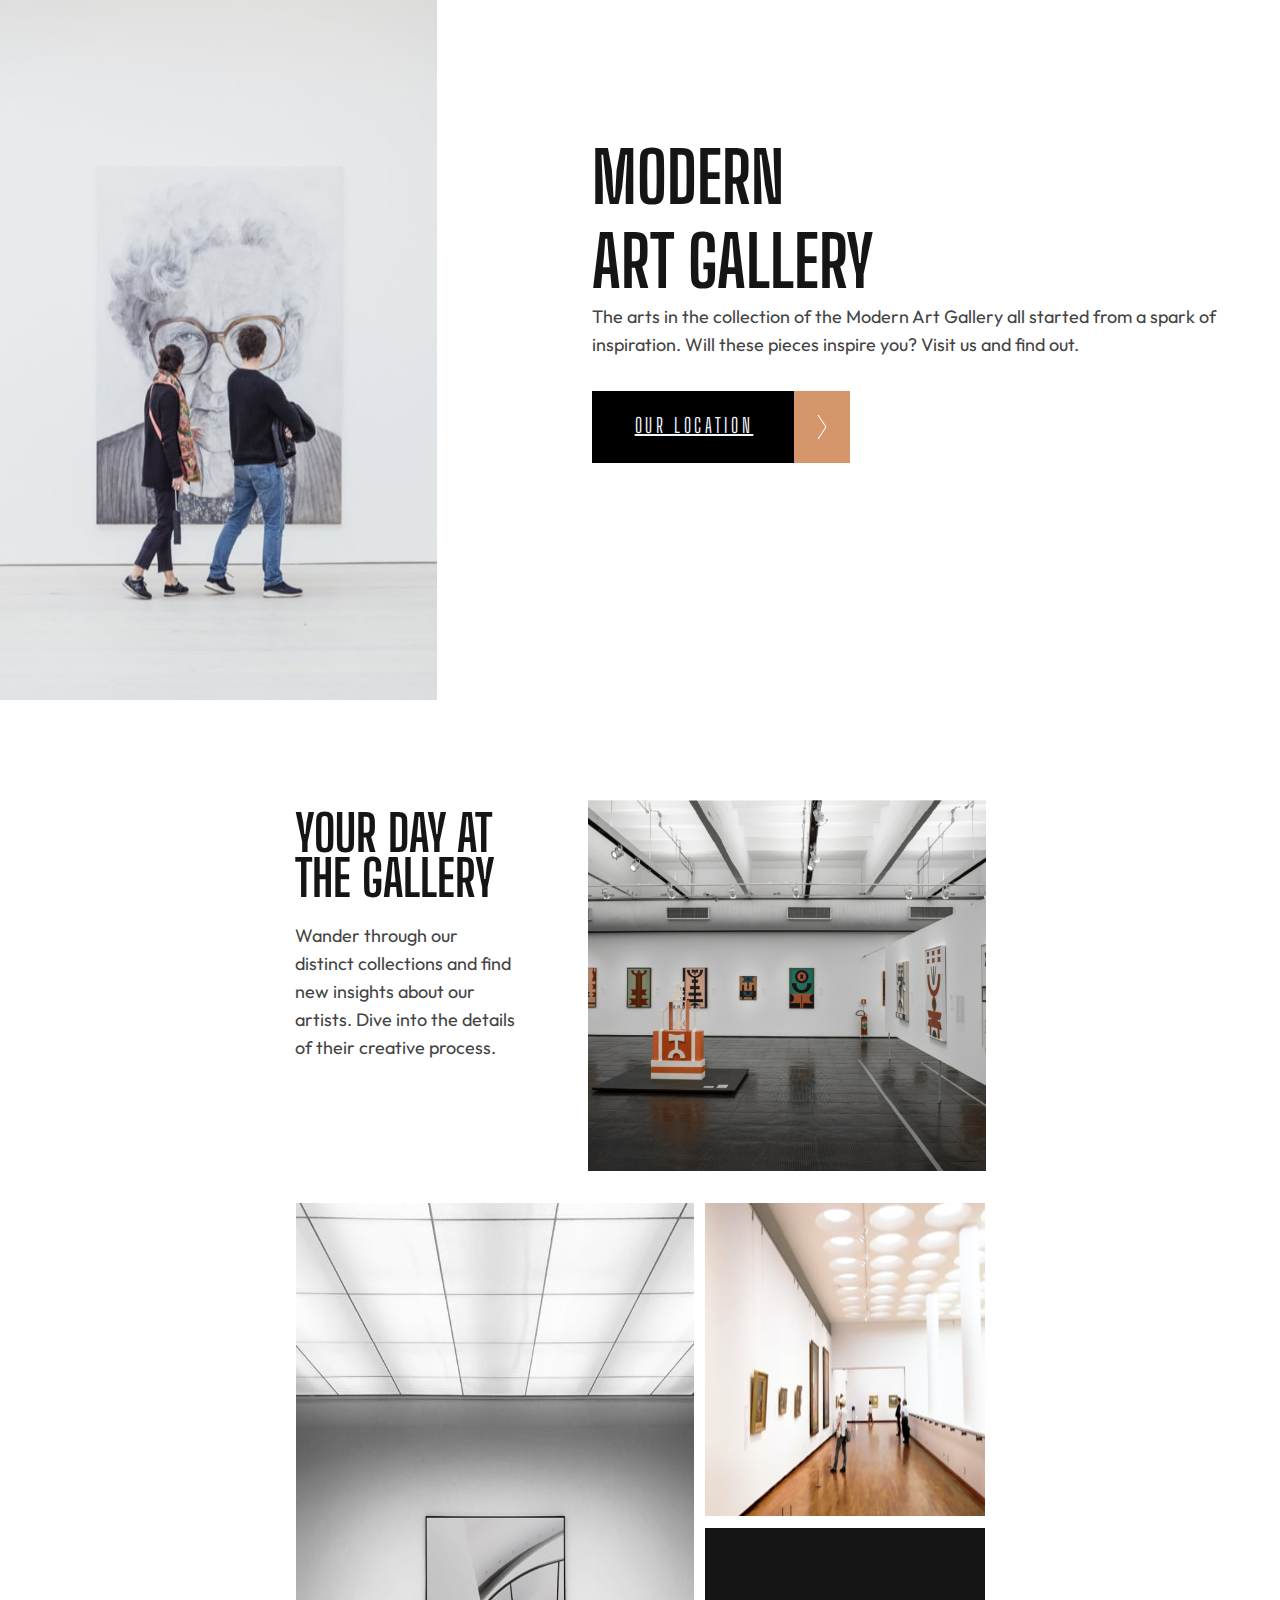
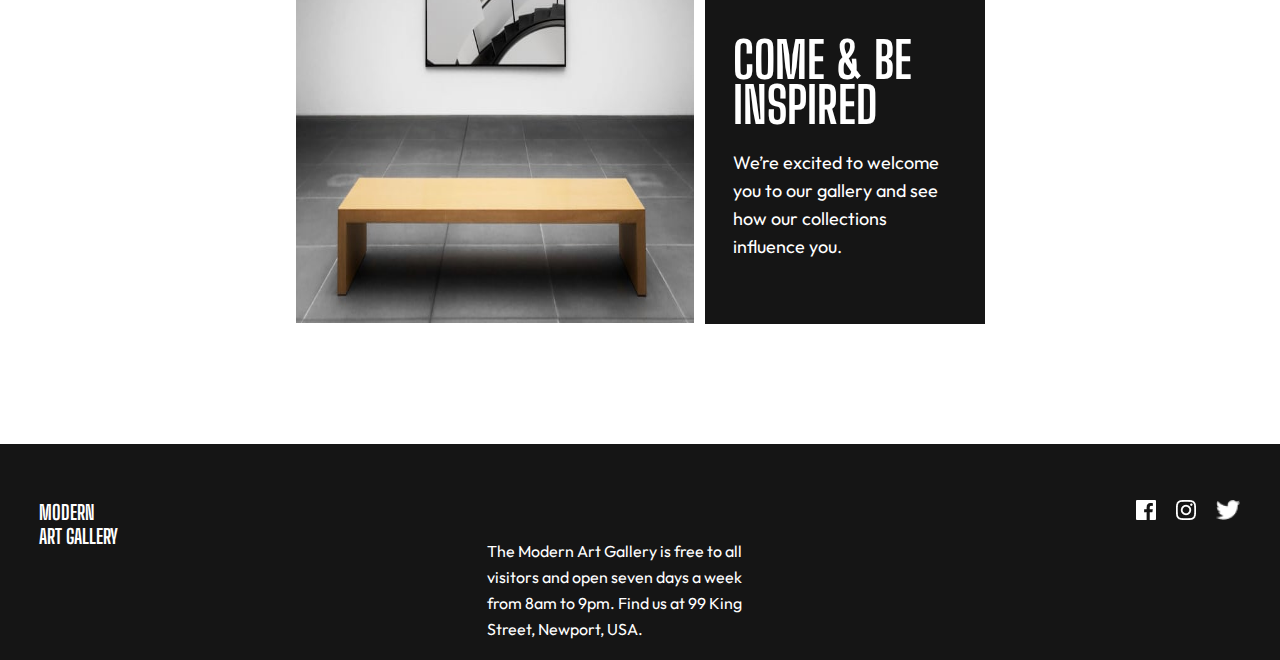
<file: index.html>
<!DOCTYPE html>
<html>
<head>
<meta name="viewport" content="width=device-width, initial-scale=1">
<link rel="stylesheet" href="style.css" />
<link href="https://fonts.googleapis.com/css2?family=Big+Shoulders+Display:wght@900&family=Outfit:wght@300&display=swap" rel="stylesheet">
</head>
<body>
    <div class="container">
        <img src="pictures/Rectangle.jpg" class="hero">
        <img src="pictures/image-hero.jpg" class="hero_tablet">
        <div class="blackbg"></div>
    </div>
</div>
<div class="container1">
    <h1>
        MODERN <br> ART GALLERY
    </h1>
    <p>
        The arts in the collection of the Modern Art  Gallery all started from a spark of  inspiration. Will these pieces inspire you?  Visit us and find out.
    </p>
    
    <div class="rectangle">
        <div class="background">
            <a href="location.html">OUR LOCATION</a>
            <div class="pictures">
                <img src="pictures/Rectangle Copy.png" class="gold">
               <img src="pictures/Path 2.png" class="arrow">
    </div>
</div>
</div>
</div>
<div class="container2">
    <div class="firstrow">
    <img src="pictures/Rectangle Copy 6.jpg" class="gallery">
    <div class="row1">
    <h1> YOUR DAY  AT THE GALLERY</h1>
    <p>Wander through our distinct collections   and find new insights about our artists. Dive into the details of their creative  process.
        </p>
        </div>
        </div>
<div class="second">
        <img src="pictures/image-grid-2.jpg" class="chair">
        <div class="third">
        <img src="pictures/image-grid-3.jpg" class="person">
        <div class="blackback"> 
            <h1>COME & BE INSPIRED</h1>
            <p>We’re excited to welcome you to our  gallery and see how our collections influence you.</p>
            </div>
            </div>
        </div>
    </div>
</div>
    <div class="blackline">
        <h1>MODERN <br> ART GALLERY</h1>
        <p>The Modern Art Gallery is free to all visitors  and open seven days a week from 8am to  9pm. Find us at 99 King Street, Newport,  USA.</p>
        <div class="icons">
        <img src="pictures/Path.png">
        <img src="pictures/Shape.png">
        <img src="pictures/Path (1).png">
        </div>
    </div>

</body>
</html>
</file>
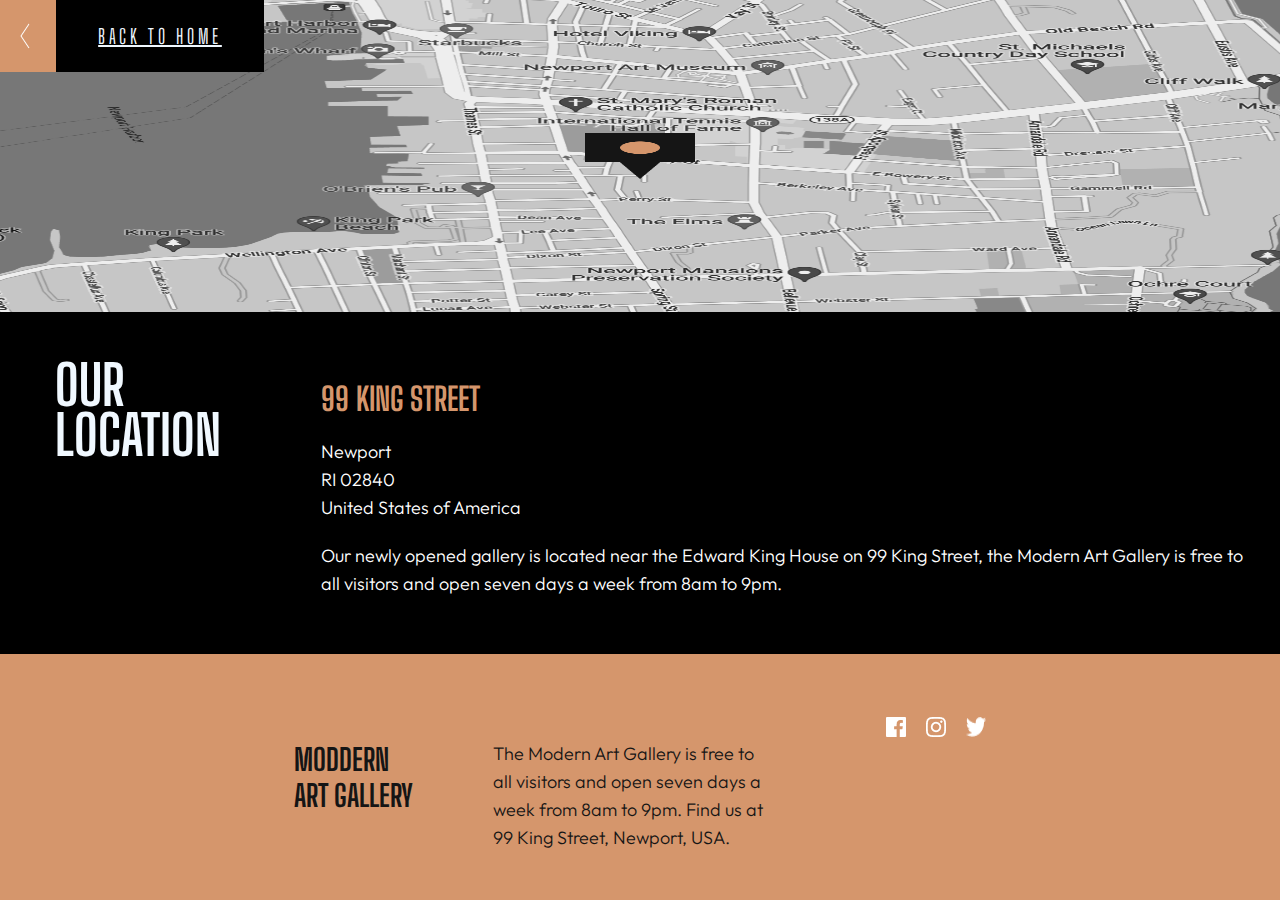
<file: location.html>
<!DOCTYPE html>
<html>
    <head>
        <meta name="viewport" content="width=device-width, initial-scale=1">
        <link rel="stylesheet" href="stylelocation.css">
        <link href="https://fonts.googleapis.com/css2?family=Big+Shoulders+Display:wght@900&family=Outfit:wght@300&display=swap" rel="stylesheet">
    </head>
    <body>
        <div class="location">
            <div class="backHome">
                <img src="./pictures/Rectangle Copy.png" class="gold">
                <img src="./pictures/Path 2 (1).png" class="arrow2">
                <div class="home">
                    <a href="index.html"> BACK TO HOME</a> 
                </div>
            </div>
        </div>
        <img src="./pictures/Bitmap.png" class="map">
        <img src="./pictures/Group 4.png" class="tabletmap">
        <img src="./pictures/image-map@2x.png" class="desktopmap">
            <div class="rectangle">
                <h1>OUR LOCATION</h1>
                <div class="text">
                    <h2>99 KING STREET</h2>
                    <h3>Newport <br> 
                        RI 02840 <br> 
                        United States of America</h3>
                    <h3>Our newly opened gallery is located near the  Edward King House on 99 King Street, the  Modern Art Gallery is free to all visitors and open seven days a week from 8am to 9pm.</h3>
                </div>
        </div>
                <div class="goldback"> 
<h2>MODDERN <br> ART GALLERY</h2>
<h3>The Modern Art Gallery is free to all visitors   and open seven days a week from 8am to 9pm. Find us at 99 King Street, Newport,  USA.</h3>
<div class="icons">
    <img src="./pictures/Path.png">
    <img src="./pictures/Shape.png">
    <img src="./pictures/Path (1).png">
    </div>
</div>
            </div>
        </div>
    </body>
</html>
</file>
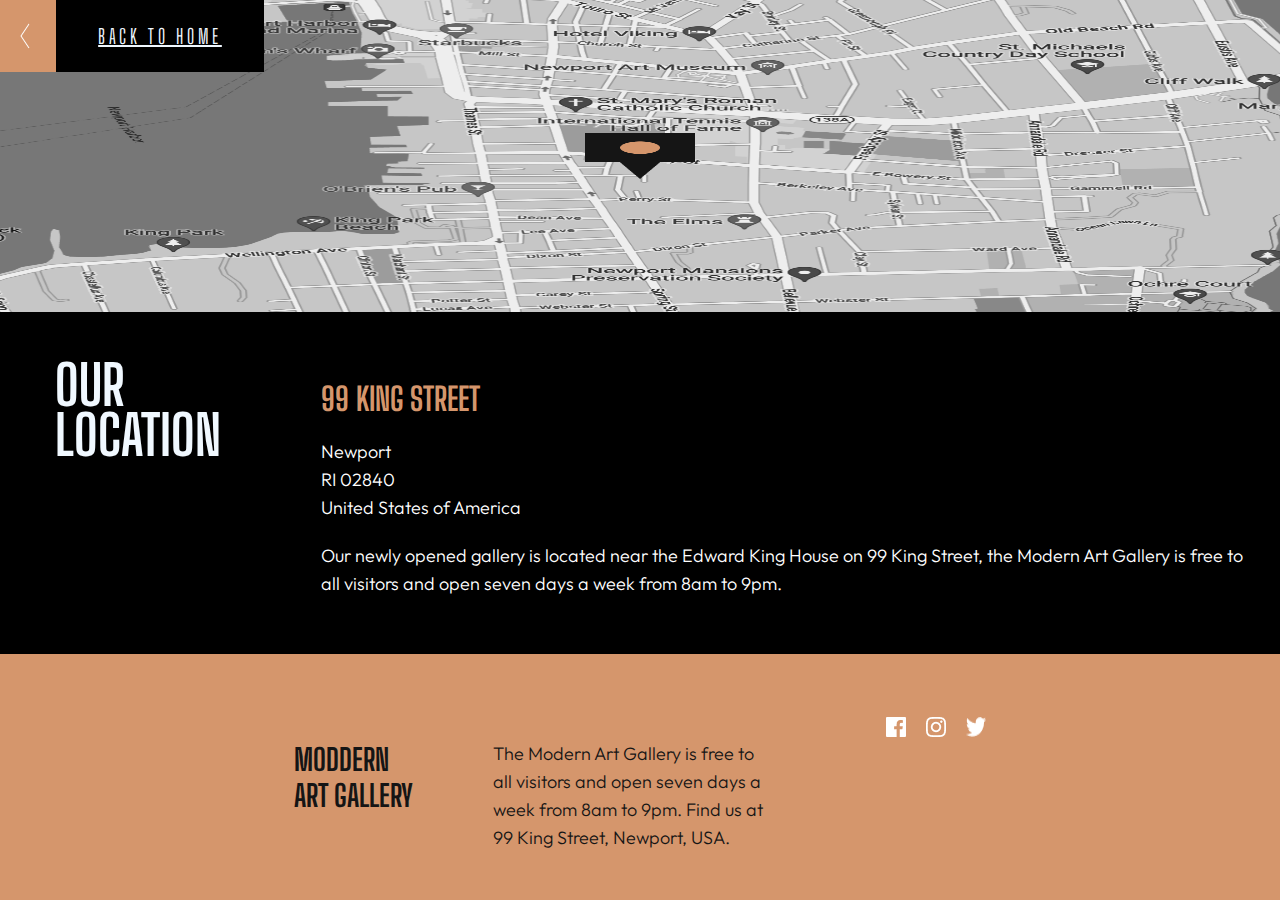
<file: pictures/location.html>
<!DOCTYPE html>
<html>
    <head>
        <meta name="viewport" content="width=device-width, initial-scale=1">
        <link rel="stylesheet" href="stylelocation.css">
        <link href="https://fonts.googleapis.com/css2?family=Big+Shoulders+Display:wght@900&family=Outfit:wght@300&display=swap" rel="stylesheet">
    </head>
    <body>
        <div class="location">
            <div class="backHome">
                <img src="Rectangle Copy.png" class="gold">
                <img src="Path 2 (1).png" class="arrow2">
                <div class="home">
                    <a href="/index.html"> BACK TO HOME</a> 
                </div>
            </div>
        </div>
        <img src="Bitmap.png" class="map">
        <img src="Group 4.png" class="tabletmap">
        <img src="image-map@2x.png" class="desktopmap">
            <div class="rectangle">
                <h1>OUR LOCATION</h1>
                <div class="text">
                    <h2>99 KING STREET</h2>
                    <h3>Newport <br> 
                        RI 02840 <br> 
                        United States of America</h3>
                    <h3>Our newly opened gallery is located near the  Edward King House on 99 King Street, the  Modern Art Gallery is free to all visitors and open seven days a week from 8am to 9pm.</h3>
                </div>
        </div>
                <div class="goldback"> 
<h2>MODDERN <br> ART GALLERY</h2>
<h3>The Modern Art Gallery is free to all visitors   and open seven days a week from 8am to 9pm. Find us at 99 King Street, Newport,  USA.</h3>
<div class="icons">
    <img src="Path.png">
    <img src="Shape.png">
    <img src="Path (1).png">
    </div>
</div>
            </div>
        </div>
    </body>
</html>
</file>
<file: style.css>
*{
    margin: 0%;
    padding: 0%;
    box-sizing: border-box;
}

.hero{
    display: block;
    width: 100%;
}
h1{
    font-size: 60px;
    color:rgba(21, 21, 21, 1);
    font-family: 'Big Shoulders Display', cursive;
}
p{
    font-size: 18px;
    color:rgba(68, 68, 68, 1);
    font-family: 'Outfit', sans-serif;
    line-height: 28px;
}
.container1{
margin-left: 16px;
}
.rectangle{  
    margin-top: 32px;
    display: flex;
    flex-direction: column-reverse;
}
a{
    color: aliceblue;
    font-size: 20px;
    font-family: 'Big shoulders Display';
    line-height: 24px;
    letter-spacing: 3.64px;
    text-align:center;
    position: relative;
    top: 30%;
    display: flex;
    justify-content: center;
 }
.background{
    background-color: black;
    width:204px;
    height:72px;
    cursor: pointer;
}
.background:hover{
  background-color: #D5966C;
}

.pictures{
    display: flex;
    align-items: center;
    justify-content: center;
    margin-left: 230px;
    margin-top: -24px;
}
.gold{
    cursor: pointer;
}
.arrow{
  position: absolute;
  cursor: pointer;
}
.gallery{
    width: 100%;
    margin-top:100px;
}
.container2{
    padding: 16px;
}
.container2 h1{
    font-size: 50px;
    line-height: 45px;
    margin-top: 25px;
}
.container2 p{
    margin-top: 21px;
}
.chair{
    width: 100%;
    margin-top: 32px;
}
.person{
    width: 100%;
    margin-top: 16px;
}
.blackback{
    width: 100%;
    height:293px;
    background-color: #151515;
    display: flex;
    flex-direction: column;
    margin-top: 8px;
    padding: 48px 24px;
}
.blackback h1{
    color: #FFFFFF;
}
.blackback p{
    color:#FFFFFF; 
}
.blackline{
    background-color: #151515;
    width: 100%;
    height: 336px;
    display: flex;
    flex-direction: column;
    margin-top: 120px;
    padding: 48px 32px 48px 32px;
}
.blackline h1{
    color: #FFFFFF;
    font-size: 20px;
}
.blackline p{
    color: #FFFFFF;
    font-size: 16px;
    line-height: 26px;
    padding: 38px 0px 38px 0px;
}
.icons{
  display: flex;
  gap: 20px;
  cursor: pointer;
  height: 20px;
  }
  .hero_tablet{
    display: none;
  }
  .blackbg{
    display: none;
  }
 

  @media (min-width: 768px){
    .blackbg{
      display: none;
    }
  .container1{
    position: absolute;
    top: 15%;
    left: 45%;
  }
  .container1 h1{
    width: 339px;
  }
  h1{
    font-size: 70px;
  }
  .rectangle{
    position:absolute;
  }
  .hero{
    display: none;
  }
  .hero_tablet{
    display: block;
    width: 437px;
    height: 700px
  }
  .gallery{
    width: 398px;
    order: 2;
    margin-left: 70px;
  }
 
  .chair{
    width: 398px;
    height: 720px;
  }
  .person{
    width: 280px;
    height: 313px;
  }
  .blackback{
    width: 280px;
    height: 396px;
    padding: 85px 28px;
  }
  .firstrow{
    display: flex;
    justify-content: center;
    align-items: center;
  }
 .row1{
    order: 1;
    width: 223px;
    height: 299px;
 }
 .second{
    display: flex;
 }
 .blackline{
  display: flex;
  padding: 56px 40px 56px 39px;
  flex-direction: row;
  height: 216px;
 }
 .third{
  margin-top: 15.5px;
  margin-left: 11px;
 }
 .container2{
  display: flex;
  flex-direction: column;
  align-items: center;
  margin-bottom: 0;
  padding: 0;
 }
 .blackline p{
  width: 281px;
  margin: 0px auto;
 }
  }
 @media (min-width: 1440px){
  .chair{
    width: 635px;
    height: 720px;
  }
  .person{
    width:445px;
    height: 313px;
  }
  .blackback{
    width: 445px;
    height: 377px;
    margin-top: 26px;
  }
  .gallery{
    width: 635px;
    height: 400px;
  }
 .firstrow{
  gap:152px;
 }
 .row1 h1{
height: 120px;
width: 350px;
left: 0px;
top: 0px;
font-size: 60px;
line-height: 60px;
 }
 .row1 p{
  height: 128px;
width: 350px;
left: 0px;
top: 152px;
font-size: 22px;
line-height: 32px;
 }
 .blackbg{
 width: 450px;
 height: 799px;
 display: block;
 background-color: #151515;
}
.hero_tablet{
  position: absolute;
  margin-left: 400px;
  padding-left: 50px;
  width: 540px;
  height: 799px;
}
.container1 h1{
  position: absolute;
  top: -5%;
  left: -132%;
  color: #FFFFFF;
  mix-blend-mode: difference;
}
.container1 p{
  font-size: 22px;
  line-height: 32px;
  width: 350px;
  margin-left: 50%;
}
.blackline p{
font-size: 18px;
line-height: 28px;
width: 430px;
}
.blackline h1{
  font-size: 30px;
  width: 160px;
}
.rectangle{
  margin-left: 50%;
}
 }
</file>
<file: stylelocation.css>
*{
    margin: 0%;
    padding: 0%;
    box-sizing: border-box;
}
body{
    display: flex;
    flex-direction: column;
    height: 100vh;
}
.map{
    width: 100%;
}
.rectangle{
    width: 100%;
    height: 493px;
    background-color: black;
    padding-top: 48px;
    padding-left: 16px;
    padding-right: 16px;
    padding-bottom: 56px;
}
h1{
    color: aliceblue;
    font-size: 50px;
    line-height: 45px;
    font-family: 'Big Shoulders Display', cursive;
}
h2{
    font-size: 32px;
    color: rgba(213, 150, 108, 1);
    font-family: 'Big Shoulders Display', cursive;
}
h3{
    font-size: 18px;
    color: white;
    font-family: 'Outfit';
    line-height: 28px;
    font-weight: 300;
    padding-top: 20px;
}
.goldback{
    width: 100%;
    height: 336px;
    background-color: rgba(213, 150, 108, 1);
    padding-top: 48px;
    padding-left: 32px;
    padding-bottom: 48px;
    padding-right: 32px;
}
.goldback h2{
    font-size: 30px;
    color: rgba(21, 21, 21, 1);
}
.goldback h3{
    color: rgba(21, 21, 21, 1);
    padding-top: 38px;
}
.icons{
    display: flex;
    gap: 20px;
    cursor: pointer;
    margin-left: 32px;
    margin-top: 38px;
 }
 .backHome{
    position: absolute;
    display: flex;
    align-items: center;
    cursor: pointer;
 }
 .arrow2{
    position: absolute;
    cursor: pointer;
    align-items: center;
    margin-left: 20px;
 }
 .home{
    width: 208px;
    height: 72px;
    background-color:black;
    display: flex;
    justify-content: center;
    align-items: center;
 }
 .home:hover{
    background-color: #D5966C;
 }

 a{
    font-size: 20px;
    color: aliceblue;
    line-height: 24px;
    letter-spacing: 3.64px;
    font-family: 'Big Shoulders Display', cursive;
    font-weight: 800px;
 }
 .tabletmap{
    display: none;
 }
 .desktopmap{
    display: none;
 }
 .text{
    padding-top: 20px;
 }
 @media (min-width: 768px){
.map{
    display: none;
}
.tabletmap{
    display: block;
    overflow: hidden;
    width: 100%;
}
.goldback{
    display: flex;
    justify-content: center;
    align-items: center;
    gap: 80px;
}
.rectangle{
    display: flex;
}
h1{
    font-size: 55px;
    line-height: 50px;
    width: 223px;
    padding-left: 39px;
}
.text{
    margin: 0;
    padding-left: 100px;
}
.goldback h2{
    margin: 0;
}
.goldback h3{
    width: 281px;
}
.icons{
    margin-top: -100px;
}
.desktopmap{
    display: none;
}

@media (min-width: 1440px){
    .map{
        display: none;
    }
    .tabletmap{
        display: none;
    }
    .desktopmap{
        display: block;
        height: 685px;
    }
    h1{
        font-size: 70px;
        line-height: 70px;
        padding-left: 50px;
    }
    h2{
        font-size: 36px;
        line-height: 36px;
    }
    h3{
        font-size: 22px;
        line-height: 32px;
        width: 430px;
    }
    .goldback{
        display: flex;
        justify-content: space-around;
        justify-content: center;
        align-items: center;
        gap: 120px;
        padding-top: 120px;
        padding-bottom: 80px;
        padding-left: 165px;
        padding-right: 165px;
    }
    .goldback h3{
        width: 530px;
    }
    .text{
        padding-left: 300px;
    }
    .location{
        overflow: hidden;
    }
    .rectangle{
        padding-top: 104px;
        padding-left: 165px;
        padding-right: 165px;
        padding-bottom: 128px;
    }
    .icons{
        margin: 0;
        align-self: flex-start;
    }
}
}
</file>
<file: pictures/stylelocation.css>
*{
    margin: 0%;
    padding: 0%;
    box-sizing: border-box;
}
body{
    display: flex;
    flex-direction: column;
    height: 100vh;
}
.map{
    width: 100%;
}
.rectangle{
    width: 100%;
    height: 493px;
    background-color: black;
    padding-top: 48px;
    padding-left: 16px;
    padding-right: 16px;
    padding-bottom: 56px;
}
h1{
    color: aliceblue;
    font-size: 50px;
    line-height: 45px;
    font-family: 'Big Shoulders Display', cursive;
}
h2{
    font-size: 32px;
    color: rgba(213, 150, 108, 1);
    font-family: 'Big Shoulders Display', cursive;
}
h3{
    font-size: 18px;
    color: white;
    font-family: 'Outfit';
    line-height: 28px;
    font-weight: 300;
    padding-top: 20px;
}
.goldback{
    width: 100%;
    height: 336px;
    background-color: rgba(213, 150, 108, 1);
    padding-top: 48px;
    padding-left: 32px;
    padding-bottom: 48px;
    padding-right: 32px;
}
.goldback h2{
    font-size: 30px;
    color: rgba(21, 21, 21, 1);
}
.goldback h3{
    color: rgba(21, 21, 21, 1);
    padding-top: 38px;
}
.icons{
    display: flex;
    gap: 20px;
    cursor: pointer;
    margin-left: 32px;
    margin-top: 38px;
 }
 .backHome{
    position: absolute;
    display: flex;
    align-items: center;
    cursor: pointer;
 }
 .arrow2{
    position: absolute;
    cursor: pointer;
    align-items: center;
    margin-left: 20px;
 }
 .home{
    width: 208px;
    height: 72px;
    background-color:black;
    display: flex;
    justify-content: center;
    align-items: center;
 }
 .home:hover{
    background-color: #D5966C;
 }

 a{
    font-size: 20px;
    color: aliceblue;
    line-height: 24px;
    letter-spacing: 3.64px;
    font-family: 'Big Shoulders Display', cursive;
    font-weight: 800px;
 }
 .tabletmap{
    display: none;
 }
 .desktopmap{
    display: none;
 }
 .text{
    padding-top: 20px;
 }
 @media (min-width: 768px){
.map{
    display: none;
}
.tabletmap{
    display: block;
    overflow: hidden;
    width: 100%;
}
.goldback{
    display: flex;
    justify-content: center;
    align-items: center;
    gap: 80px;
}
.rectangle{
    display: flex;
}
h1{
    font-size: 55px;
    line-height: 50px;
    width: 223px;
    padding-left: 39px;
}
.text{
    margin: 0;
    padding-left: 100px;
}
.goldback h2{
    margin: 0;
}
.goldback h3{
    width: 281px;
}
.icons{
    margin-top: -100px;
}
.desktopmap{
    display: none;
}

@media (min-width: 1440px){
    .map{
        display: none;
    }
    .tabletmap{
        display: none;
    }
    .desktopmap{
        display: block;
        height: 685px;
    }
    h1{
        font-size: 70px;
        line-height: 70px;
        padding-left: 50px;
    }
    h2{
        font-size: 36px;
        line-height: 36px;
    }
    h3{
        font-size: 22px;
        line-height: 32px;
        width: 430px;
    }
    .goldback{
        display: flex;
        justify-content: space-around;
        justify-content: center;
        align-items: center;
        gap: 120px;
        padding-top: 120px;
        padding-bottom: 80px;
        padding-left: 165px;
        padding-right: 165px;
    }
    .goldback h3{
        width: 530px;
    }
    .text{
        padding-left: 300px;
    }
    .location{
        overflow: hidden;
    }
    .rectangle{
        padding-top: 104px;
        padding-left: 165px;
        padding-right: 165px;
        padding-bottom: 128px;
    }
    .icons{
        margin: 0;
        align-self: flex-start;
    }
}
}
</file>
